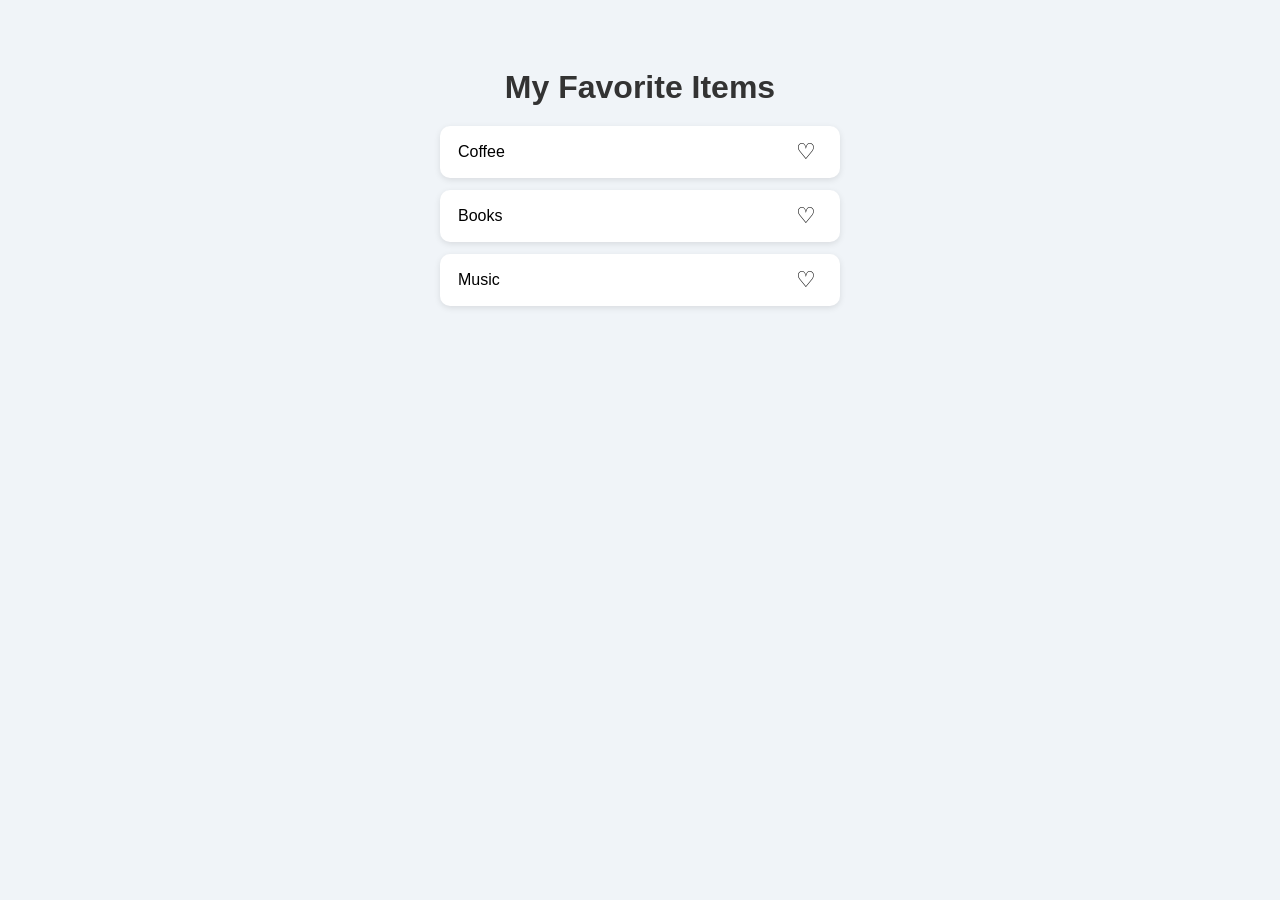
<file: dom-practice/build-a-favorite-icon-toggler/index.html>
<!DOCTYPE html>
<html lang="en">
  <head>
    <meta charset="utf-8" />
    <title>Favorite Icon Toggler</title>
    <link rel="stylesheet" href="style.css" />
  </head>

  <body>
    <h1>My Favorite Items</h1> <ul class="item-list"> <li> Coffee <button class="favorite-icon">&#9825;</button> </li> <li> Books <button class="favorite-icon">&#9825;</button> </li> <li> Music <button class="favorite-icon">&#9825;</button> </li> </ul> <script src="script.js"></script>
  </body>
</html>
</file>
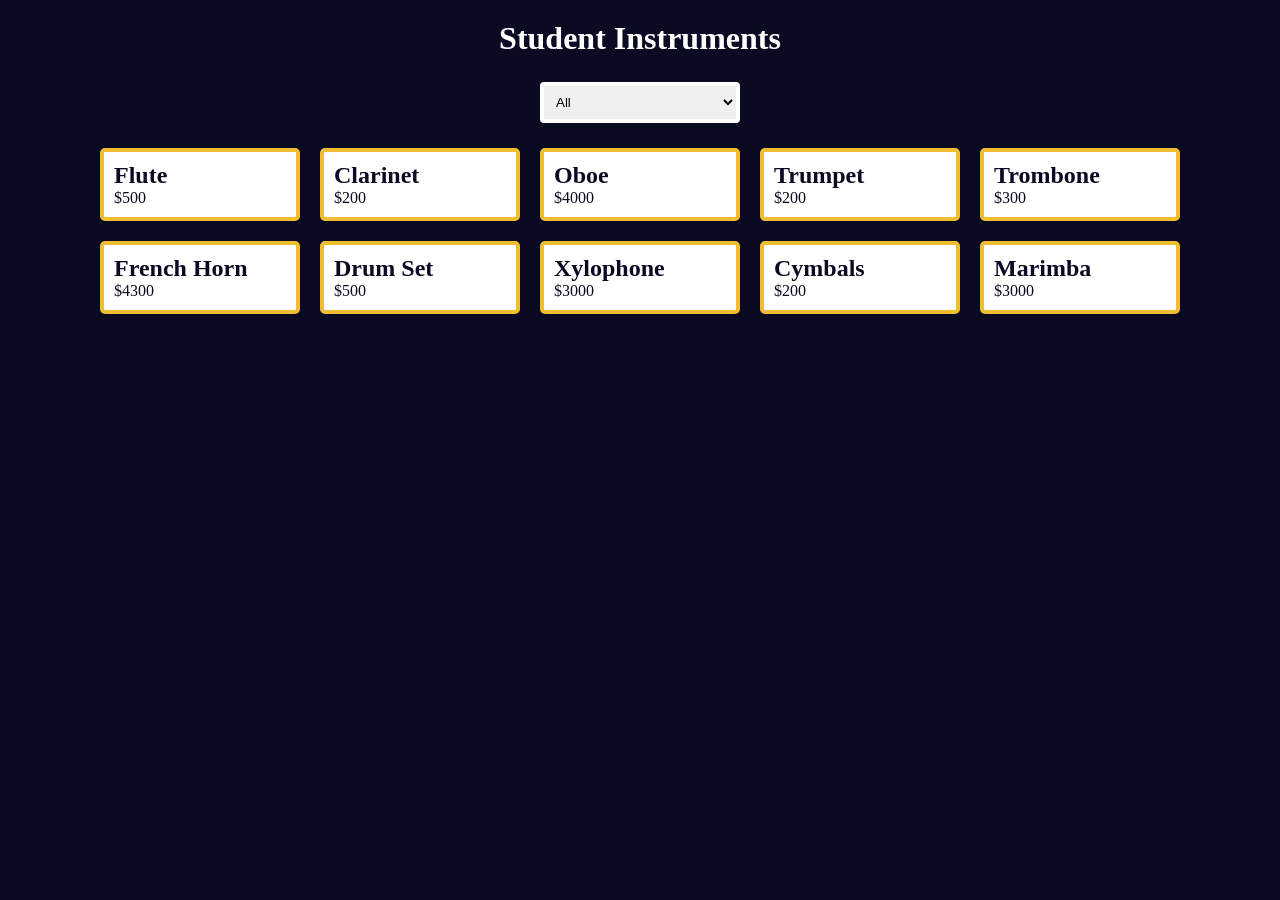
<file: dom-practice/build-a-music-instrument-filter/index.html>
<!DOCTYPE html>
<html lang="en">

<head>
    <meta charset="UTF-8" />
    <meta name="viewport" content="width=device-width, initial-scale=1.0" />
    <title>Music Instruments product page</title>
    <link rel="stylesheet" href="./styles.css" />
</head>

<body>
    <h1>Student Instruments</h1>

    <main>
        <select class="select-container">
            <option id="all" value="all">All</option>
            <option id="woodwinds" value="woodwinds">Woodwinds</option>
            <option id="brass" value="brass">Brass</option>
            <option id="percussion" value="percussion">Percussion</option>
        </select>

        <div class="products-container">
            <div class="card">
                <h2>Flute</h2>
                <p>$500</p>
            </div>
            <div class="card">
                <h2>Clarinet</h2>
                <p>$200</p>
            </div>
            <div class="card">
                <h2>Oboe</h2>
                <p>$4000</p>
            </div>

            <div class="card">
                <h2>Trumpet</h2>
                <p>$200</p>
            </div>
            <div class="card">
                <h2>Trombone</h2>
                <p>$300</p>
            </div>
            <div class="card">
                <h2>French Horn</h2>
                <p>$4300</p>
            </div>

            <div class="card">
                <h2>Drum Set</h2>
                <p>$500</p>
            </div>
            <div class="card">
                <h2>Xylophone</h2>
                <p>$3000</p>
            </div>
            <div class="card">
                <h2>Cymbals</h2>
                <p>$200</p>
            </div>
            <div class="card">
                <h2>Marimba</h2>
                <p>$3000</p>
            </div>
        </div>
    </main>
    <script src="./script.js"></script>
</body>

</html>
</file>
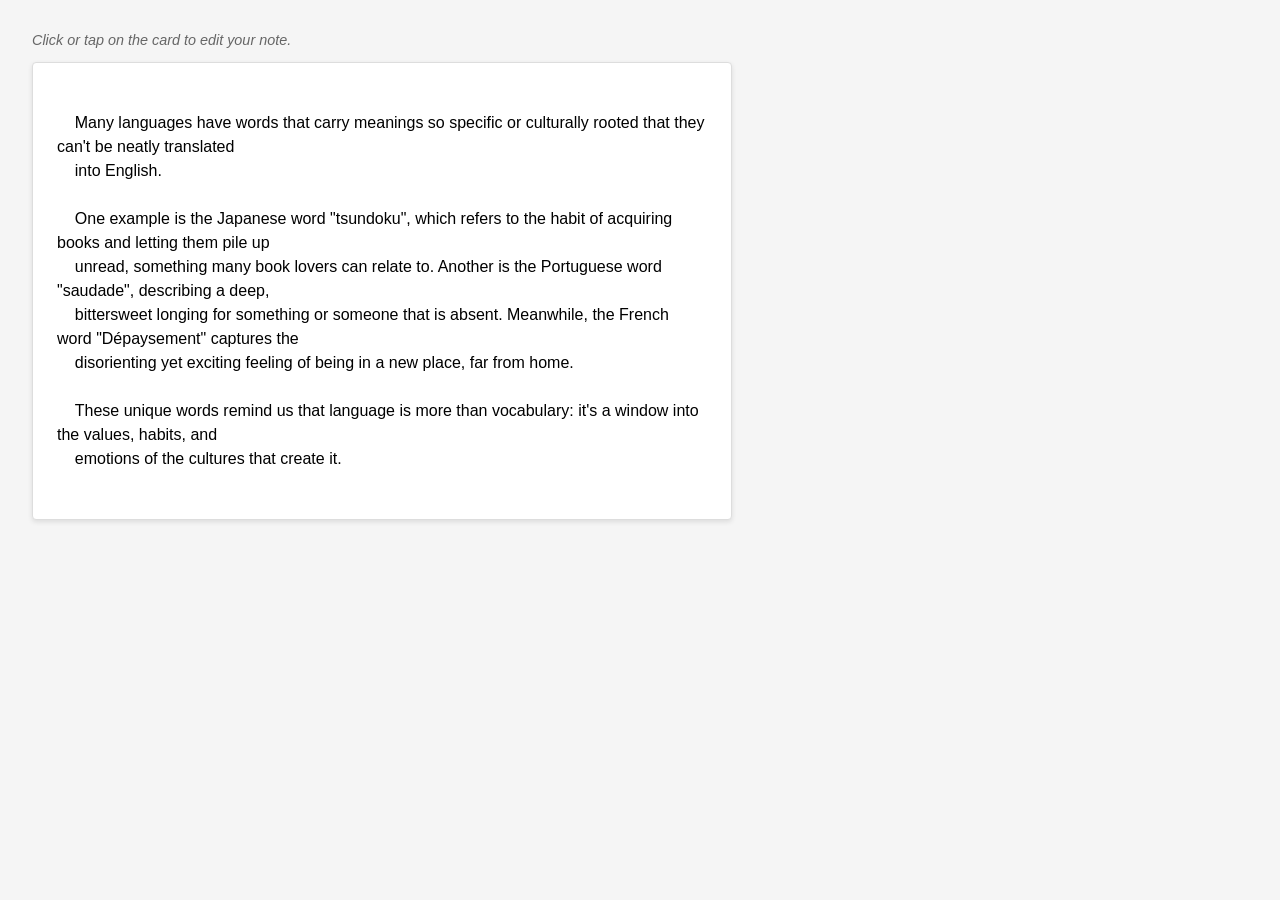
<file: dom-practice/build-a-note-taking-app/index.html>
<!DOCTYPE html>
<html lang="en">

<head>
  <meta charset="UTF-8" />
  <title>Note taking app</title>
  <meta name="viewport" content="width=device-width, initial-scale=1.0" />
  <link rel="stylesheet" href="./styles.css" />
</head>

<body>
  <p class="helper-text">Click or tap on the card to edit your note.</p>

  <div id="note" class="note" contenteditable="true" aria-label="Note editor">
    Many languages have words that carry meanings so specific or culturally rooted that they can't be neatly translated
    into English.

    One example is the Japanese word "tsundoku", which refers to the habit of acquiring books and letting them pile up
    unread, something many book lovers can relate to. Another is the Portuguese word "saudade", describing a deep,
    bittersweet longing for something or someone that is absent. Meanwhile, the French word "Dépaysement" captures the
    disorienting yet exciting feeling of being in a new place, far from home.

    These unique words remind us that language is more than vocabulary: it's a window into the values, habits, and
    emotions of the cultures that create it.
  </div>

  <div id="status" aria-live="polite"></div>

  <script src="script.js"></script>
</body>

</html>
</file>
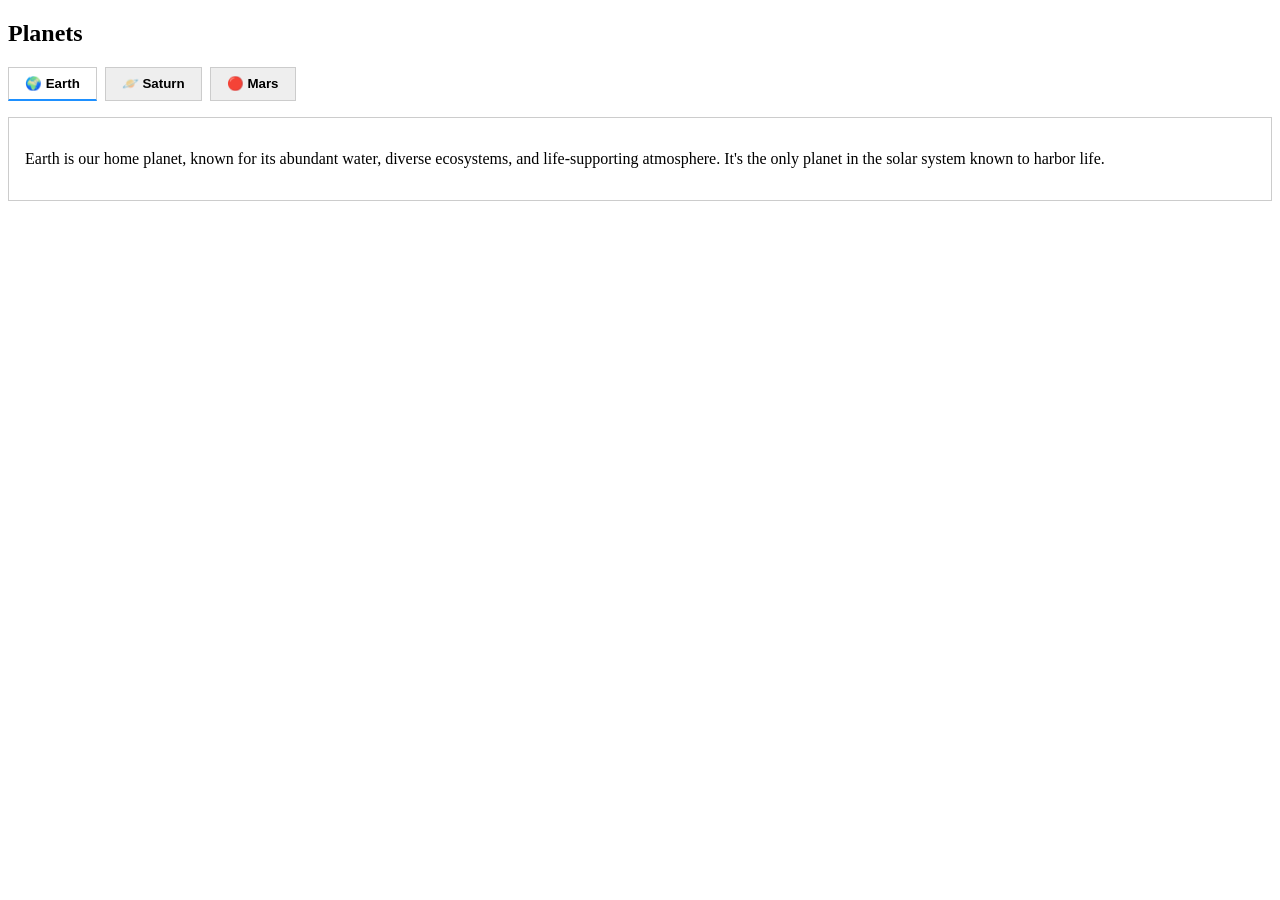
<file: dom-practice/build-a-planets-tablist/index.html>
<!DOCTYPE html>
<html lang="en">

<head>
    <meta charset="UTF-8" />
    <meta name="viewport" content="width=device-width, initial-scale=1.0" />
    <title>Planets Facts</title>
    <link rel="stylesheet" href="./styles.css" />
</head>

<body>
    <div class="tabs">
        <h2 id="tabs-title">Planets</h2>
        <div role="tablist" aria-labelledby="tabs-title">
            <button role="tab" aria-controls="panel-earth" aria-selected="true" id="tab-earth">🌍 Earth</button>
            <button role="tab" aria-controls="panel-saturn" aria-selected="false" id="tab-saturn">🪐 Saturn</button>
            <button role="tab" aria-controls="panel-mars" aria-selected="false" id="tab-mars">🔴 Mars</button>
        </div>

        <div id="panel-earth" role="tabpanel" aria-labelledby="tab-earth">
            <p>
                Earth is our home planet, known for its abundant water, diverse ecosystems, and life-supporting
                atmosphere. It's the only planet in the solar system known to harbor life.
            </p>
        </div>
        <div id="panel-saturn" role="tabpanel" aria-labelledby="tab-saturn" hidden>
            <p>
                Saturn is famous for its beautiful and extensive ring system made of ice and rock particles. It's a gas
                giant with dozens of moons orbiting it.
            </p>
        </div>
        <div id="panel-mars" role="tabpanel" aria-labelledby="tab-mars" hidden>
            <p>
                Mars, the red planet, is a rocky world with the tallest volcano and deepest canyon in the solar system.
                It's a key focus for exploration in the search for past or present life.
            </p>
        </div>
    </div>

    <script src="script.js"></script>
</body>

</html>
</file>
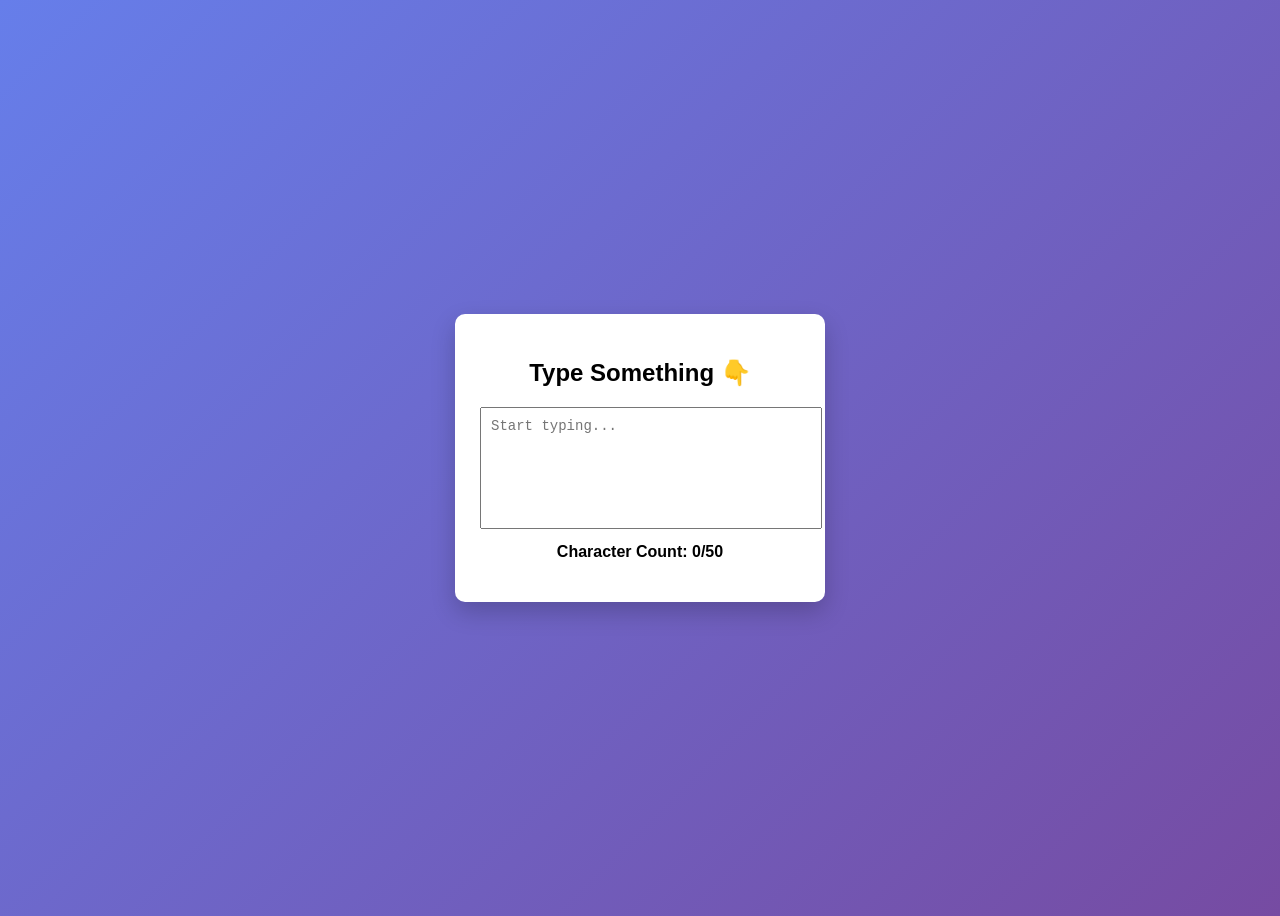
<file: dom-practice/build-a-real-time-counter/index.html>
<!DOCTYPE html>
<html lang="en">
<head>
  <meta charset="UTF-8">
  <title>Live Character Counter</title>
  <link rel="stylesheet" href="style.css">
</head>
<body>

  <div class="container">
    <h2>Type Something 👇</h2>
    
    <textarea id="text-input" placeholder="Start typing..."></textarea>
    
    <p id="char-count">Character Count: 0/50</p>
  </div>

  <script src="script.js"></script>
</body>
</html>
</file>
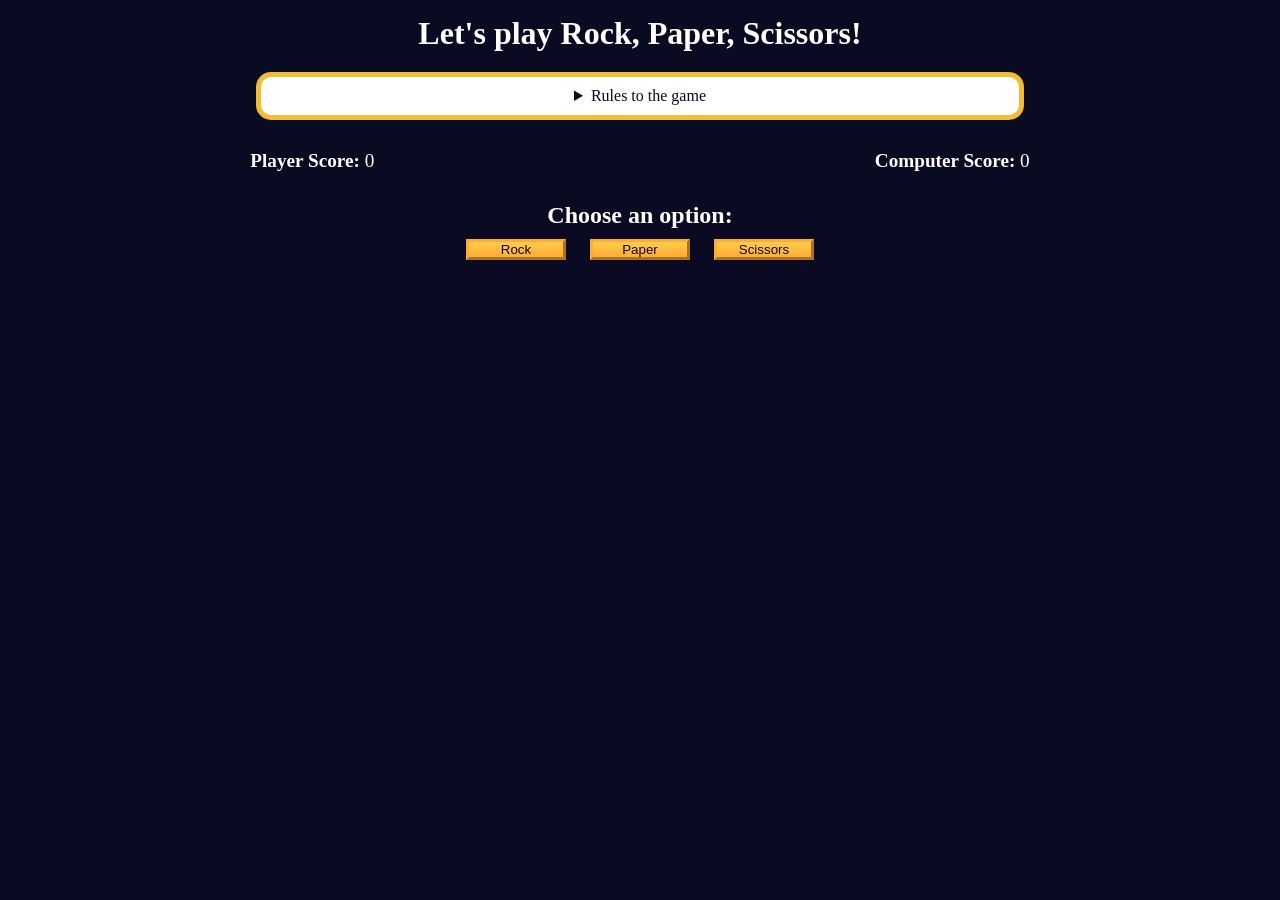
<file: dom-practice/build-a-rock-paper-scissors-game/index.html>
<!DOCTYPE html>
<html lang="en">

<head>
    <meta charset="UTF-8" />
    <meta name="viewport" content="width=device-width, initial-scale=1.0" />
    <title>Rock, Paper, Scissors game</title>
    <link rel="stylesheet" href="./styles.css" />
</head>

<body>
    <h1>Let's play Rock, Paper, Scissors!</h1>
    <main>
        <details class="rules-container">
            <summary>Rules to the game</summary>

            <p>You will be playing against the computer.</p>
            <p>You can choose between Rock, Paper, and Scissors.</p>
            <p>The first one to three points wins.</p>

            <p>Here are the rules to getting a point in the game:</p>
            <ul>
                <li>Rock beats Scissors</li>
                <li>Scissors beats Paper</li>
                <li>Paper beats Rock</li>
            </ul>
            <p>
                If the player and computer choose the same option (e.g., Paper and
                Paper), then no one gets the point.
            </p>
        </details>

        <div class="score-container">
            <strong>Player Score: <span class="score" id="player-score">0</span></strong>
            <strong>Computer Score:
                <span class="score" id="computer-score">0</span></strong>
        </div>

        <section class="options-container">
            <h2>Choose an option:</h2>
            <div class="btn-container">
                <button id="rock-btn" class="btn">Rock</button>
                <button id="paper-btn" class="btn">Paper</button>
                <button id="scissors-btn" class="btn">Scissors</button>
            </div>
        </section>

        <div class="results-container">
            <p id="results-msg"></p>
            <p id="winner-msg"></p>
            <button class="btn" id="reset-game-btn">Play again?</button>
        </div>
    </main>
    <script src="./script.js"></script>
</body>

</html>
</file>
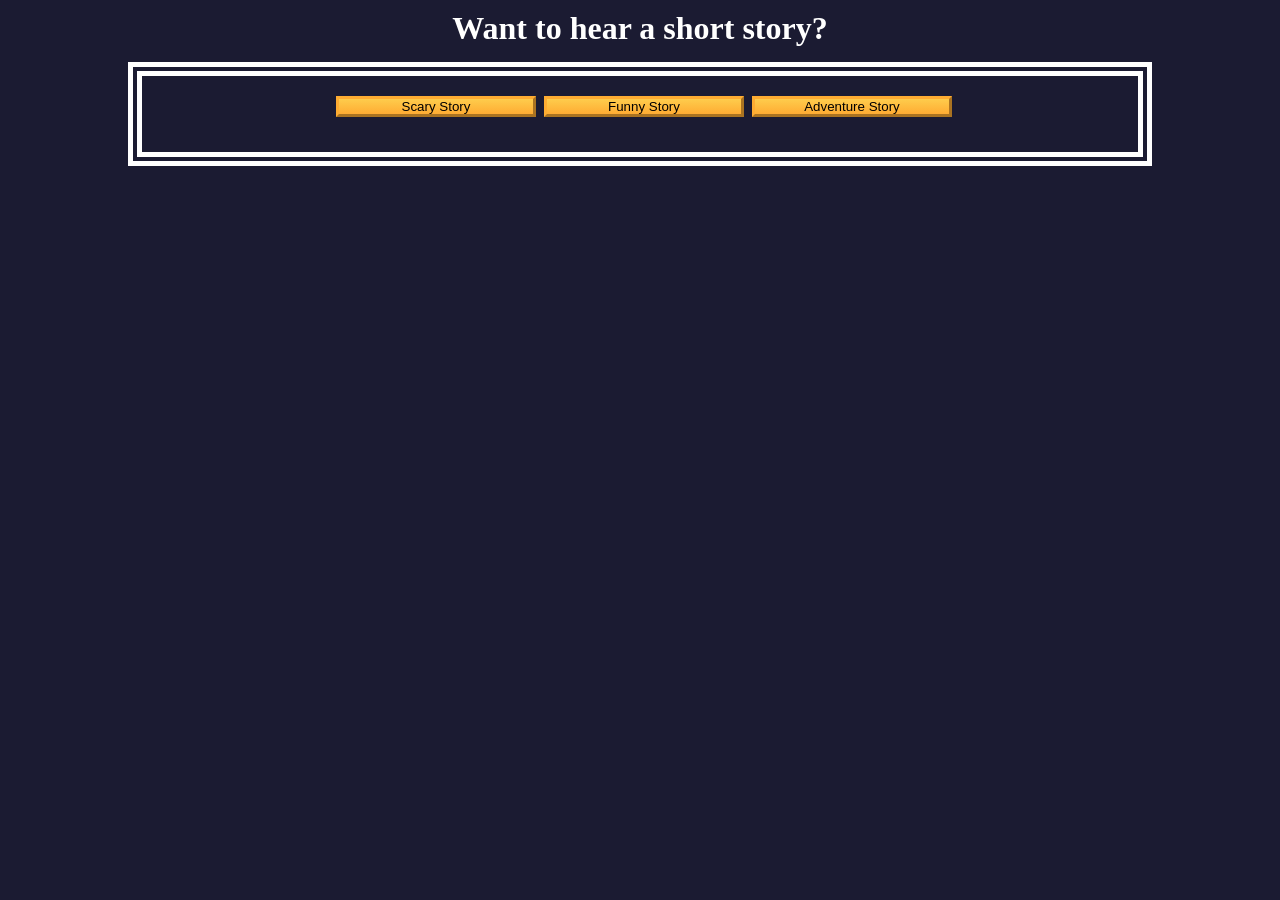
<file: dom-practice/build-a-storytelling-app/index.html>
<!DOCTYPE html>
<html lang="en">

<head>
    <meta charset="UTF-8" />
    <meta name="viewport" content="width=device-width, initial-scale=1.0" />
    <title>Storytelling App</title>
    <link rel="stylesheet" href="./style.css" />
</head>

<body>

    <h1>Want to hear a short story?</h1>

    <main class="story-container">
        <div class="btn-container">
            <button class="btn" id="scary-btn">Scary Story</button>
            <button class="btn" id="funny-btn">Funny Story</button>
            <button class="btn" id="adventure-btn">Adventure Story</button>
        </div>
        <p id="result"></p>
    </main>
    <script src="./script.js"></script>

</body>

</html>
</file>
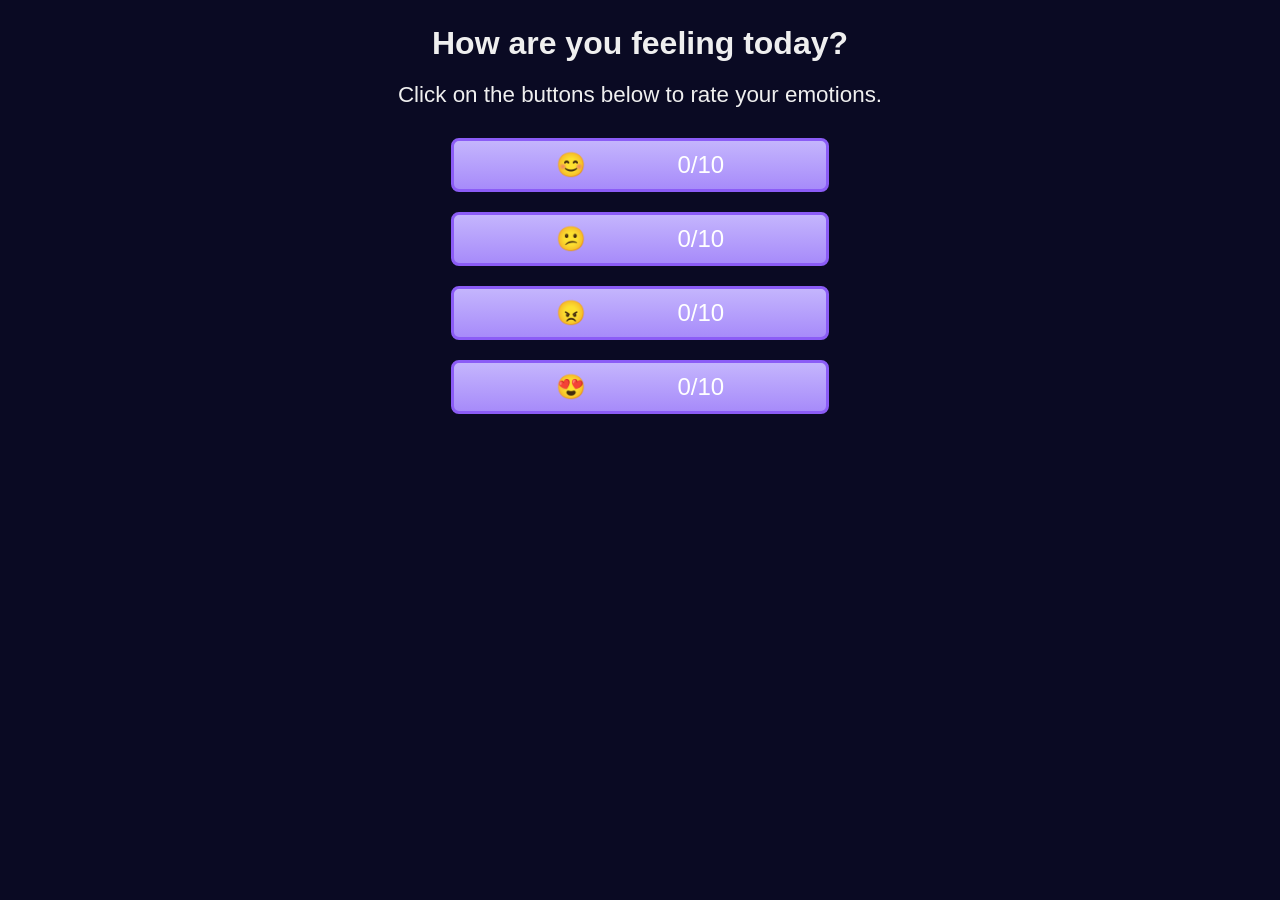
<file: dom-practice/build-an-emoji-reactor/index.html>
<!DOCTYPE html>
<html lang="en">

<head>
  <meta charset="UTF-8" />
  <meta name="viewport" content="width=device-width, initial-scale=1.0" />
  <title>Emoji Reactor</title>
  <link rel="stylesheet" href="./style.css" />
</head>

<body>
  <main>

    <h1 class="title">How are you feeling today?</h1>

    <p class="description">
      Click on the buttons below to rate your emotions.
    </p>
    <div class="btn-container">
      <button id="happy-btn" class="emoji-btn" aria-label="Happy face emoji">
        <span role="img" aria-hidden="true">😊</span>
        <span class="count">0/10</span>
      </button>
      <button id="confused-btn" class="emoji-btn" aria-label="Confused face emoji">
        <span role="img" aria-hidden="true">😕</span>
        <span class="count">0/10</span>
      </button>
      <button id="sad-btn" class="emoji-btn" aria-label="Angry face emoji">
        <span role="img" aria-hidden="true">😠</span>
        <span class="count">0/10</span>
      </button>
      <button id="loving-btn" class="emoji-btn" aria-label="Loving face emoji">
        <span role="img" aria-hidden="true">😍</span>
        <span class="count">0/10</span>
      </button>
    </div>
  </main>
  <script src="./script.js"></script>
</body>

</html>
</file>
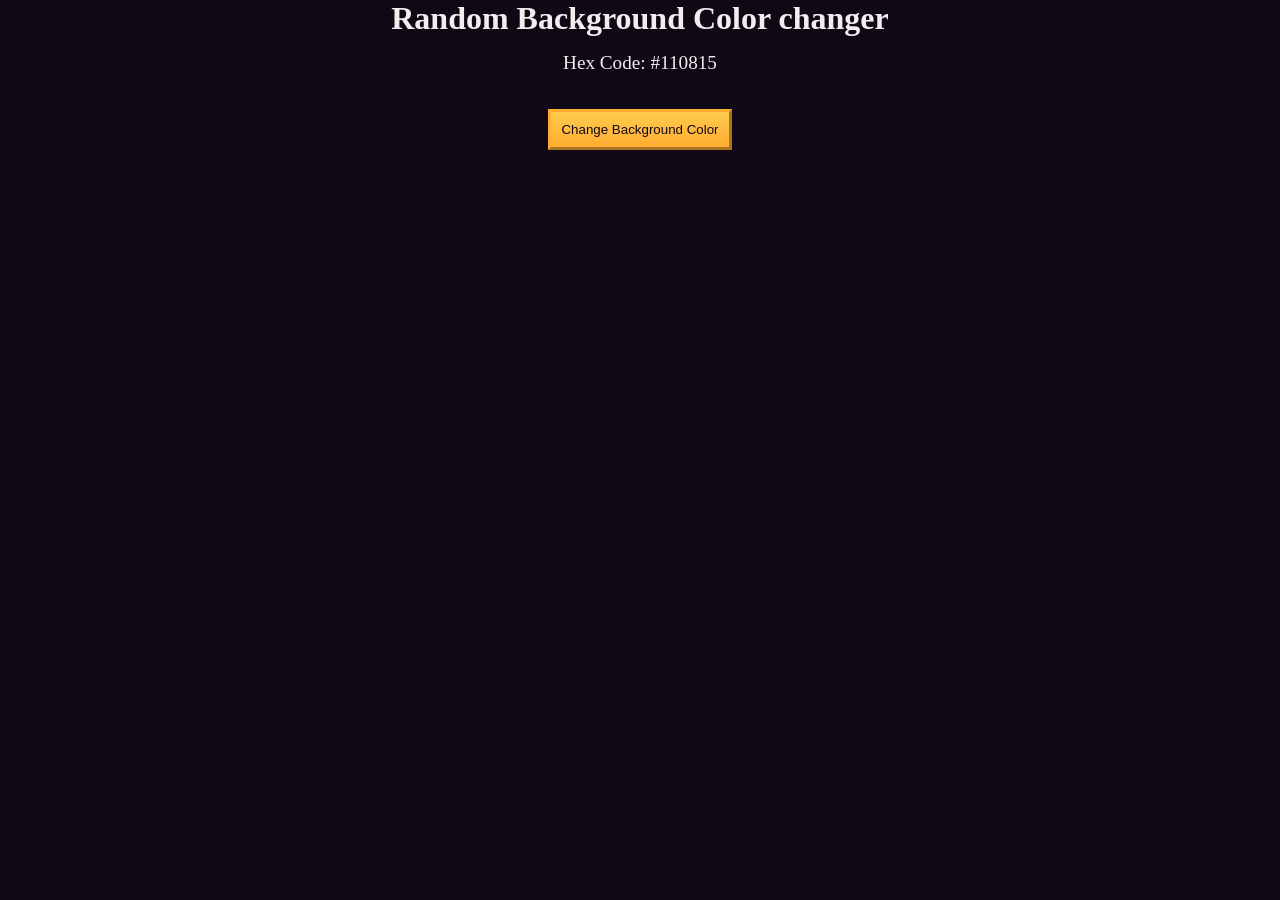
<file: dom-practice/build-random-background-color-changer/index.html>
<!DOCTYPE html>
<html lang="en">

<head>
    <meta charset="UTF-8" />
    <meta name="viewport" content="width=device-width, initial-scale=1.0" />
    <title>Debug a random background color changer</title>
    <link rel="stylesheet" href="./styles.css" />
</head>

<body>
    <h1>Random Background Color changer</h1>
    <main>
        <section class="bg-information-container">
            <p>Hex Code: <span id="bg-hex-code">#110815</span></p>
        </section>

        <button class="btn" id="click-btn">Change Background Color</button>
    </main>
    <script src="./script.js"></script>
</body>

</html>
</file>
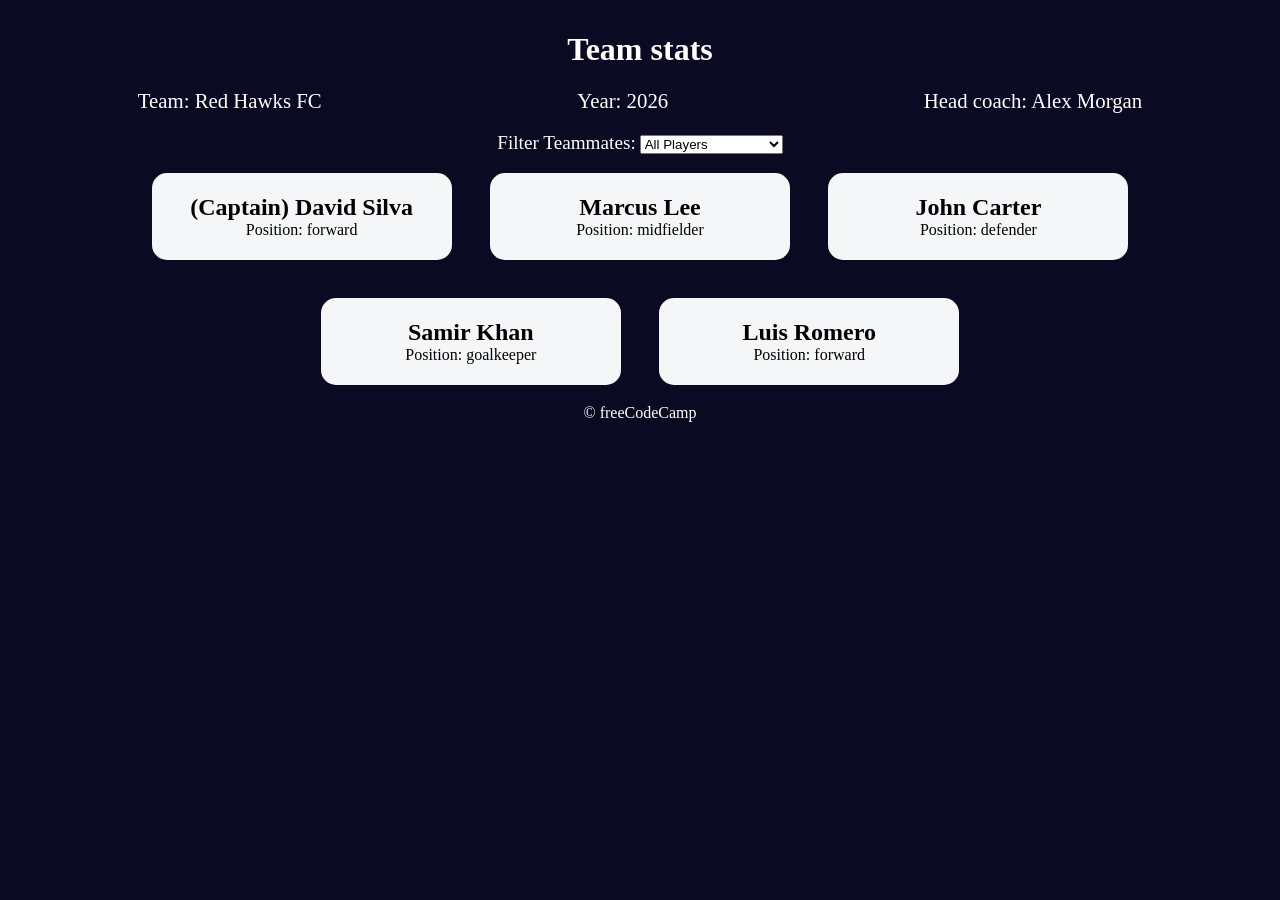
<file: dom-practice/lab-football-team-cards/index.html>
<!DOCTYPE html>
<html lang="en">

<head>
    <meta charset="UTF-8" />
    <meta http-equiv="X-UA-Compatible" content="IE=edge" />
    <meta name="viewport" content="width=device-width, initial-scale=1.0" />
    <title>
        Build a Set of Football Team Cards
    </title>
    <link rel="stylesheet" href="styles.css" />
</head>

<body>
    <h1 class="title">Team stats</h1>
    <main>
        <div class="team-stats">
            <p>Team: <span id="team"></span></p>
            <p>Year: <span id="year"></span></p>
            <p>Head coach: <span id="head-coach"></span></p>
        </div>
        <label class="options-label" for="players">Filter Teammates:</label>
        <select name="players" id="players">
            <option value="all">All Players</option>
            <option value="forward">Position Forward</option>
            <option value="midfielder">Position Midfielder</option>
            <option value="defender">Position Defender</option>
            <option value="goalkeeper">Position Goalkeeper</option>
        </select>
        <div class="cards" id="player-cards"></div>
    </main>
    <footer>&copy; freeCodeCamp</footer>
    <script src="./script.js"></script>
</body>

</html>
</file>
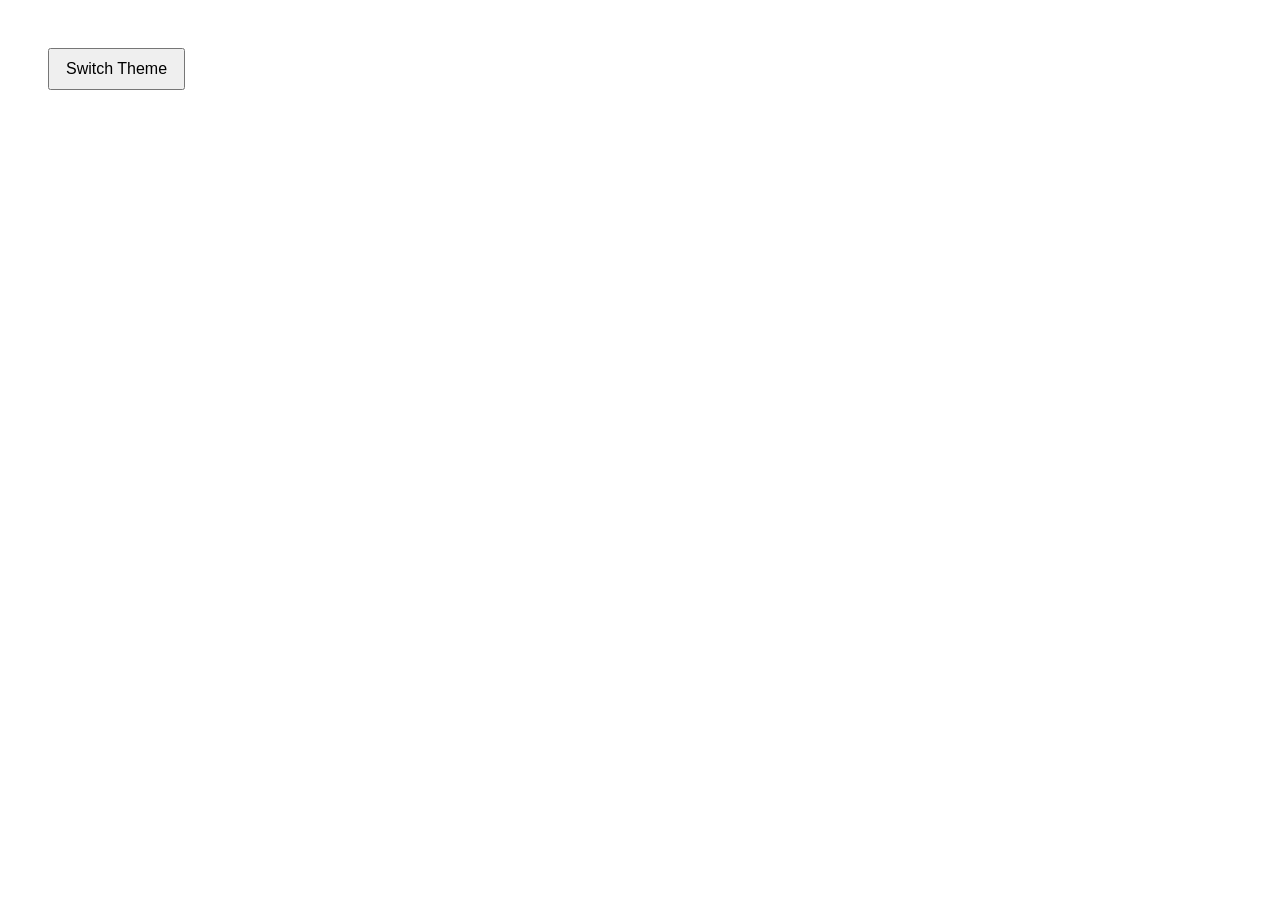
<file: dom-practice/lab-theme-switcher/index.html>
<!DOCTYPE html>
<html lang="en">

<head>
    <meta charset="UTF-8">
    <title>Theme Switcher</title>
    <link rel="stylesheet" href="styles.css">
</head>

<body>

    <button id="theme-switcher-button" aria-haspopup="true" aria-expanded="false" aria-controls="theme-dropdown">
        Switch Theme
    </button>
    <ul id="theme-dropdown" role="menu" aria-labelledby="theme-switcher-button" hidden>
        <li id="theme-light" role="menuitem">Light</li>
        <li id="theme-dark" role="menuitem">Dark</li>
        <li id="theme-ocean" role="menuitem">Ocean</li>
    </ul>
    <p id="theme-message" aria-live="polite"></p>

    <script src="script.js"></script>
</body>
</html>
</file>
<file: dom-practice/build-a-favorite-icon-toggler/style.css>
body {
  font-family: "Segoe UI", sans-serif;
  background: #f0f4f8;
  padding: 40px;
  text-align: center;
}

h1 {
  color: #333;
  margin-bottom: 20px;
}

.item-list {
  list-style: none;
  padding: 0;
  max-width: 400px;
  margin: 0 auto;
}

.item-list li {
  display: flex;
  justify-content: space-between;
  align-items: center;
  background: #fff;
  margin: 12px 0;
  padding: 12px 18px;
  border-radius: 10px;
  box-shadow: 0 2px 6px rgba(0,0,0,0.1);
}

.favorite-icon {
  font-size: 22px;
  border: none;
  background: none;
  cursor: pointer;
  transition: color 0.3s ease, transform 0.2s ease;
}

.filled {
  color: crimson;
  transform: scale(1.2);
}
</file>
<file: dom-practice/build-a-music-instrument-filter/styles.css>
*,
*::before,
*::after {
  margin: 0;
  padding: 0;
  box-sizing: border-box;
}

:root {
  --dark-grey: #0a0a23;
  --white: #ffffff;
  --yellow: #f1be32;
}

body {
  background-color: var(--dark-grey);
  color: var(--white);
}

h1 {
  text-align: center;
  margin-top: 20px;
}

.select-container {
  display: block;
  margin: 25px auto;
  padding: 8px;
  border: 4px solid var(--white);
  border-radius: 4px;
  width: 200px;
}

.products-container {
  display: flex;
  flex-direction: column;
  flex-wrap: wrap;
  align-items: center;
  justify-content: center;
  gap: 20px;
}

@media (min-width: 760px) {
  .products-container {
    flex-direction: row;
  }
}

.card {
  background-color: var(--white);
  color: var(--dark-grey);
  border: 4px solid var(--yellow);
  border-radius: 5px;
  padding: 10px;
  width: 200px;
}
</file>
<file: dom-practice/build-a-note-taking-app/styles.css>
body {
  font-family: Arial, sans-serif;
  margin: 2em;
  max-width: 700px;
  background-color: #f5f5f5;
}

.note {
  background-color: #ffffff;
  border: 1px solid #ddd;
  border-radius: 4px;
  box-shadow: 0 2px 5px rgba(0, 0, 0, 0.1);
  padding: 1.5em;
  margin-bottom: 1em;
  line-height: 1.5;
  min-height: 250px;
  font-size: 16px;
  /* This is needed to preserve line breaks in the div */
  white-space: pre-wrap;
}

.note[contenteditable="true"] {
  caret-color: black;
}

.note:hover {
  background-color: #fff;
  box-shadow: 0 0 5px rgba(0, 0, 0, 0.2);
}

.helper-text {
  font-size: 0.9rem;
  color: #666;
  margin-top: 0.5em;
  user-select: none;
  font-style: italic;
}

#status {
  color: #00471b;
  padding: 0 1em;
}
</file>
<file: dom-practice/build-a-planets-tablist/styles.css>
.tabs [role="tablist"] {
    display: flex;
    gap: 0.5rem;
    margin-bottom: 1rem;
}

[role="tab"] {
    padding: 0.5rem 1rem;
    background: #eee;
    border: 1px solid #ccc;
    cursor: pointer;
    font-weight: bold;
}

[role="tab"][aria-selected="true"] {
    background: #fff;
    border-bottom: 2px solid dodgerblue;
}

[role="tabpanel"] {
    border: 1px solid #ccc;
    padding: 1rem;
}
</file>
<file: dom-practice/build-a-real-time-counter/style.css>
body {
  font-family: Arial, sans-serif;
  background: linear-gradient(135deg, #667eea, #764ba2);
  height: 100vh;
  display: flex;
  justify-content: center;
  align-items: center;
}

.container {
  background: white;
  padding: 25px;
  border-radius: 10px;
  width: 320px;
  text-align: center;
  box-shadow: 0 10px 25px rgba(0, 0, 0, 0.2);
}

textarea {
  width: 100%;
  height: 100px;
  padding: 10px;
  font-size: 14px;
  resize: none;
}

#char-count {
  margin-top: 10px;
  font-weight: bold;
}
</file>
<file: dom-practice/build-a-rock-paper-scissors-game/styles.css>
*,
*::before,
*::after {
    margin: 0;
    padding: 0;
    box-sizing: border-box;
}

:root {
    --very-dark-blue: #0a0a23;
    --white: #ffffff;
    --yellow: #f1be32;
    --golden-yellow: #feac32;
}

body {
    background-color: var(--very-dark-blue);
    text-align: center;
    color: var(--white);
}

h1 {
    margin: 15px 0 20px;
}

.btn {
    cursor: pointer;
    width: 100px;
    margin: 10px;
    color: var(--very-dark-blue);
    background-color: var(--golden-yellow);
    background-image: linear-gradient(#fecc4c, #ffac33);
    border-color: var(--golden-yellow);
    border-width: 3px;
}

.btn:hover {
    background-image: linear-gradient(#ffcc4c, #f89808);
}

.rules-container {
    padding: 10px 0;
    margin: auto;
    border-radius: 15px;
    border: 5px solid var(--yellow);
    background-color: var(--white);
    color: var(--very-dark-blue);
}

.rules-container ul {
    list-style-type: none;
}

.rules-container p {
    margin: 10px 0;
}

@media (min-width: 760px) {
    .rules-container {
        width: 60%;
    }
}

.score-container {
    display: flex;
    justify-content: space-around;
    margin: 30px 0;
    font-size: 1.2rem;
}

.score {
    font-weight: 500;
}

.results-container {
    font-size: 1.3rem;
    margin: 15px 0;
}

#winner-msg {
    margin-top: 25px;
}

#reset-game-btn {
    display: none;
    margin: 20px auto;
}
</file>
<file: dom-practice/build-a-storytelling-app/style.css>
*,
*::before,
*::after {
    margin: 0;
    padding: 0;
    box-sizing: border-box;
}

:root {
    --dark-grey: #1b1b32;
    --black: #000;
    --white: #fff;
    --golden-yellow: #fecc4c;
    --yellow: #ffcc4c;
    --gold: #feac32;
    --orange: #ffac33;
    --dark-orange: #f89808;
}

body {
    background-color: var(--dark-grey);
    color: var(--white);
}

h1,
#result {
    text-align: center;
}

h1 {
    margin: 10px 0 15px;
}

.story-container {
    margin: auto;
    padding: 10px;
    width: 80%;
    border-style: double;
    border-width: 14px;
    border-color: var(--white);
}

.btn-container {
    display: flex;
    flex-direction: column;
    justify-content: center;
    align-items: center;
}

@media (min-width: 760px) {
    .btn-container {
        flex-direction: row;
    }
}

#result {
    margin-top: 15px;
    font-size: 1.2rem;
    line-height: 30px;
}

.btn {
    cursor: pointer;
    width: 200px;
    margin: 10px 0 10px 0.5rem;
    color: var(--black);
    background-color: var(--gold);
    background-image: linear-gradient(var(--golden-yellow), var(--orange));
    border-color: var(--gold);
    border-width: 3px;
}

.btn:hover {
    background-image: linear-gradient(var(--yellow), var(--dark-orange));
}
</file>
<file: dom-practice/build-an-emoji-reactor/style.css>
*,
*::before,
*::after {
  box-sizing: border-box;
  margin: 0;
  padding: 0;
}

:root {
  --light-grey: #efefef;
  --white: #ffffff;
  --very-dark-blue: #0a0a23;
  --light-purple: #a78bfa;
  --very-light-purple: #c4b5fd;
  --purple: #8b5cf6;
}

body {
  background-color: var(--very-dark-blue);
  color: var(--light-grey);
  font-family: sans-serif;
}

main {
  text-align: center;
  padding: 10px;
}

.btn-container,
button {
  display: flex;
  justify-content: space-evenly;
  align-items: center;
}

.btn-container {
  flex-direction: column;
}

.emoji-btn {
  width: 70%;
  cursor: pointer;
  color: var(--white);
  background-color: var(--light-purple);
  background-image: linear-gradient(to bottom,
      var(--very-light-purple),
      var(--light-purple));
  border: 3px solid var(--purple);
  border-radius: 8px;
  padding: 10px;
  font-size: 1.5rem;
  margin: 10px 0;
  transition: background-color 0.3s ease, transform 0.2s ease;
}

@media (min-width: 768px) {
  .emoji-btn {
    width: 30%;
  }
}

.emoji-btn:hover {
  background-color: var(--purple);
  background-image: none;
}

.title {
  margin-top: 15px;
  font-size: 2rem;
}

.description {
  font-size: 1.4rem;
  margin: 20px 0;
}
</file>
<file: dom-practice/build-random-background-color-changer/styles.css>
*,
*::before,
*::after {
    margin: 0;
    padding: 0;
    box-sizing: border-box;
}

:root {
    --yellow: #f1be32;
    --golden-yellow: #feac32;
    --dark-purple: #110815;
    --light-grey: #efefef;
}

body {
    background-color: var(--dark-purple);
    color: var(--light-grey);
    text-align: center;
}

.bg-information-container {
    margin: 15px 0 25px;
    font-size: 1.2rem;
}

.btn {
    cursor: pointer;
    padding: 10px;
    margin: 10px;
    color: var(--dark-purple);
    background-color: var(--golden-yellow);
    background-image: linear-gradient(#fecc4c, #ffac33);
    border-color: var(--golden-yellow);
    border-width: 3px;
}

.btn:hover {
    background-image: linear-gradient(#ffcc4c, #f89808);
}
</file>
<file: dom-practice/lab-football-team-cards/styles.css>
*,
*::before,
*::after {
    box-sizing: border-box;
    margin: 0;
    padding: 0;
}

:root {
    --dark-grey: #0a0a23;
    --light-grey: #f5f6f7;
    --white: #ffffff;
    --black: #000;
}

body {
    background-color: var(--dark-grey);
    text-align: center;
    padding: 10px;
}

.title,
.options-label,
.team-stats,
footer {
    color: var(--white);
}

.title {
    margin: 1.3rem 0;
}

.team-stats {
    display: flex;
    justify-content: space-around;
    flex-wrap: wrap;
    font-size: 1.3rem;
    margin: 1.2rem 0;
}

.options-label {
    font-size: 1.2rem;
}

.cards {
    display: flex;
    flex-wrap: wrap;
    justify-content: center;
    align-items: center;
}

.player-card {
    background-color: var(--light-grey);
    padding: 1.3rem;
    margin: 1.2rem;
    width: 300px;
    border-radius: 15px;
}

@media (max-width: 768px) {
    .team-stats {
        flex-direction: column;
    }
}
</file>
<file: dom-practice/lab-theme-switcher/styles.css>
body {
    font-family: Arial, sans-serif;
    transition: background-color 0.3s ease, color 0.3s ease;
    padding: 40px;
}

button {
    padding: 10px 16px;
    font-size: 16px;
    cursor: pointer;
}

ul {
    list-style: none;
    padding: 0;
    margin-top: 10px;
    width: 150px;
    border: 1px solid #ccc;
}

li {
    padding: 10px;
    cursor: pointer;
}

li:hover {
    background-color: #eee;
}

/* Themes */

.theme-light {
    background-color: #ffffff;
    color: #222;
}

.theme-dark {
    background-color: #222;
    color: #ffffff;
}

.theme-ocean {
    background-color: #0077b6;
    color: #ffffff;
}
</file>
